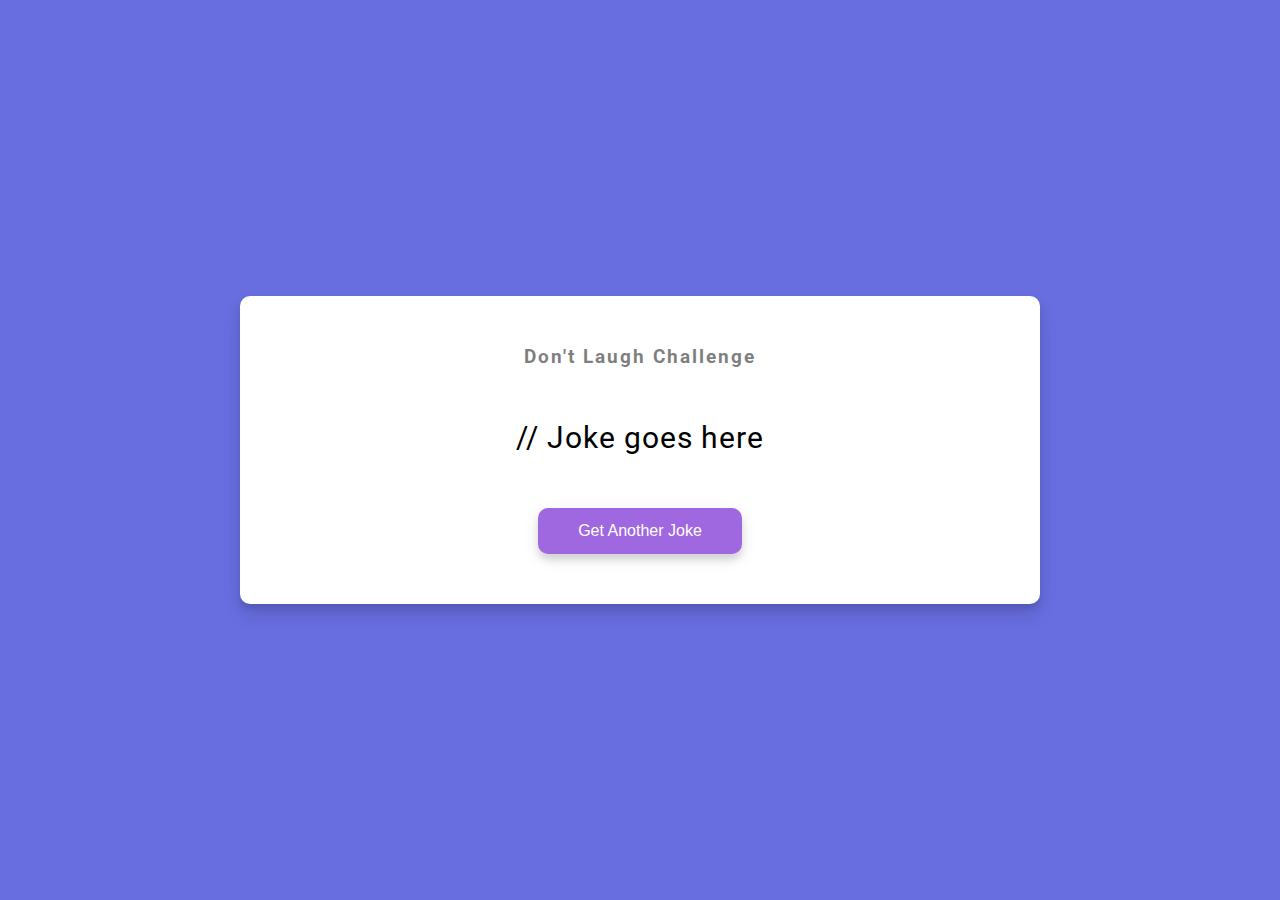
<file: dad_jokes/index.html>
<!DOCTYPE html>
<html lang="en">
  <head>
    <meta charset="UTF-8" />
    <meta name="viewport" content="width=device-width, initial-scale=1.0" />
    <link rel="stylesheet" href="./css/style.css" />
    <title>Dad Jokes</title>
  </head>
  <body>
    <div class="container">
      <h3>Don't Laugh Challenge</h3>
      <div id="joke" class="joke">// Joke goes here</div>
      <button id="jokeBtn" class="btn">Get Another Joke</button>
    </div>
    <script src="./js/index.js"></script>
  </body>
</html>
</file>
<file: dad_jokes/css/style.css>
@import url('https://fonts.googleapis.com/css2?family=Roboto:wght@400;700&display=swap');

* {
  box-sizing: border-box;
}

body {
  background-color: #686de0;
  font-family: 'Roboto', sans-serif;
  display: flex;
  flex-direction: column;
  align-items: center;
  justify-content: center;
  height: 100vh;
  overflow: hidden;
  margin: 0;
  padding: 20px;
}

.container {
  background-color: #fff;
  border-radius: 10px;
  box-shadow: 0 10px 20px rgba(0, 0, 0, 0.1), 0 6px 6px rgba(0, 0, 0, 0.1);
  padding: 50px 20px;
  text-align: center;
  max-width: 100%;
  width: 800px;
}

h3 {
  margin: 0;
  opacity: 0.5;
  letter-spacing: 2px;
}

.joke {
  font-size: 30px;
  letter-spacing: 1px;
  line-height: 40px;
  margin: 50px auto;
  max-width: 600px;
}

.btn {
  background-color: #9f68e0;
  color: #fff;
  border: 0;
  border-radius: 10px;
  box-shadow: 0 5px 15px rgba(0, 0, 0, 0.1), 0 6px 6px rgba(0, 0, 0, 0.1);
  padding: 14px 40px;
  font-size: 16px;
  cursor: pointer;
}

.btn:hover {
  transform: scale(0.98);
}

.btn:hover {
  outline: 0;
}
</file>
